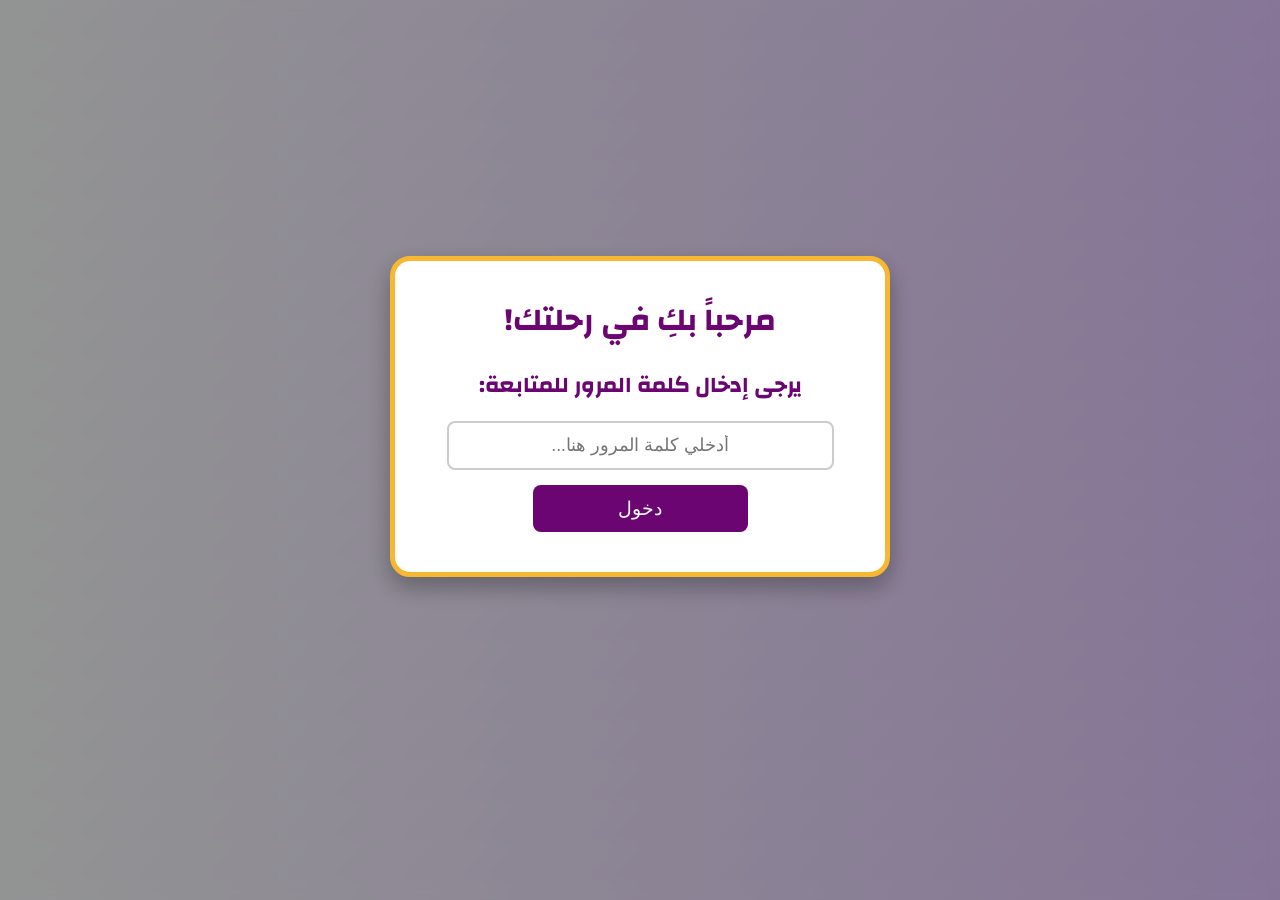
<file: index.html>
<!DOCTYPE html>
<html lang="ar" dir="rtl">
<head>
    <meta charset="UTF-8">
    <meta name="viewport" content="width=device-width, initial-scale=1.0">
    <title>150 يومًا من الإنجاز</title>
    <link rel="stylesheet" href="style.css">
</head>
<body>

    <div id="password-modal" class="modal is-active">
        <div class="modal-content password-content">
            <h2>مرحباً بكِ في رحلتك!</h2>
            <p>يرجى إدخال كلمة المرور للمتابعة:</p>
            <input type="password" id="password-input" placeholder="أدخلي كلمة المرور هنا..." required>
            <button id="password-submit">دخول</button>
            <p id="password-error" class="error-message"></p>
        </div>
    </div>
    <header id="app-header" class="hidden-content">
        <h1>💎 رحلة 150 يومًا من الإنجاز 💎</h1>
        <p>كل يوم خطوة نحو حلمك. أنتِ قادرة!</p>
    </header>

    <main id="days-container" class="hidden-content">
        </main>

    <div id="celebration-modal" class="modal">
        <div class="modal-content">
            <span class="close-button">&times;</span>
            <h2 id="modal-title">تهانينا! 🎉</h2>
            <p id="modal-message">أحسنتِ أيتها المجتهدة الجميلة! لقد أتممتِ مهام اليوم بنجاح وفتحتِ اليوم التالي!</p>
            <div class="confetti"></div>
        </div>
    </div>

    <script src="script.js"></script>
</body>
</html>
</file>
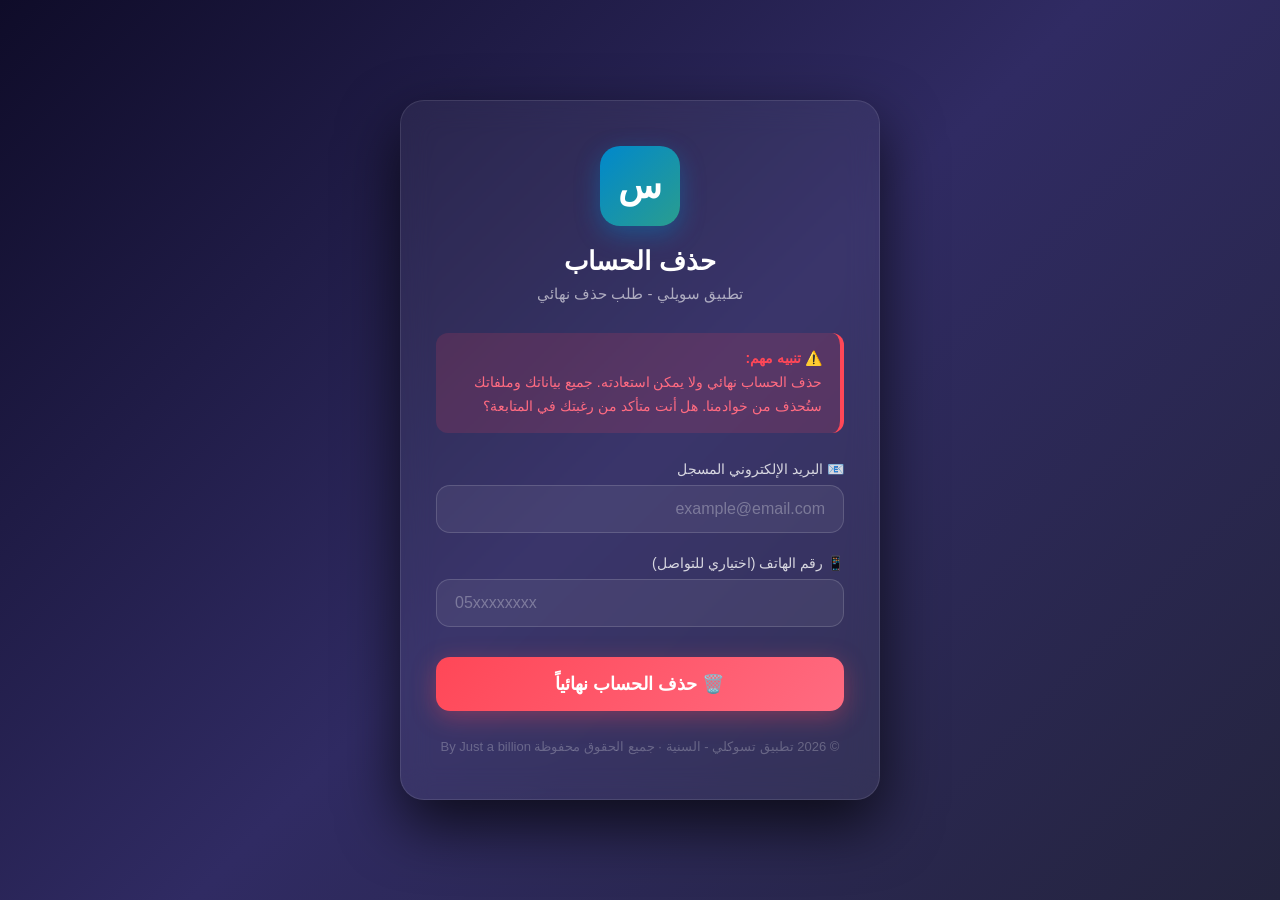
<file: delete.html>
<!DOCTYPE html>
<html lang="ar" dir="rtl">
<head>
    <meta charset="UTF-8">
    <meta name="viewport" content="width=device-width, initial-scale=1.0">
    <title>حذف حساب / تسوكلي - السنية)</title>
    <style>
        * {
            margin: 0;
            padding: 0;
            box-sizing: border-box;
        }

        body {
            font-family: 'Segoe UI', Tahoma, Geneva, Verdana, sans-serif;
            background: linear-gradient(135deg, #0f0c29, #302b63, #24243e);
            min-height: 100vh;
            display: flex;
            justify-content: center;
            align-items: center;
            padding: 20px;
        }

        .container {
            background: rgba(255, 255, 255, 0.05);
            backdrop-filter: blur(15px);
            border-radius: 24px;
            padding: 45px 35px;
            max-width: 480px;
            width: 100%;
            border: 1px solid rgba(255, 255, 255, 0.1);
            box-shadow: 0 25px 60px rgba(0, 0, 0, 0.7);
            text-align: center;
        }

        .logo {
            width: 80px;
            height: 80px;
            background: linear-gradient(135deg, #0088cc, #2a9d8f);
            border-radius: 20px;
            display: flex;
            justify-content: center;
            align-items: center;
            margin: 0 auto 20px;
            font-size: 36px;
            font-weight: bold;
            color: #fff;
            box-shadow: 0 8px 25px rgba(0, 136, 204, 0.4);
        }

        h1 {
            color: #fff;
            font-size: 26px;
            font-weight: 600;
            margin-bottom: 8px;
        }

        .subtitle {
            color: rgba(255, 255, 255, 0.6);
            font-size: 15px;
            margin-bottom: 30px;
        }

        .warning-box {
            background: rgba(255, 71, 87, 0.15);
            border-right: 4px solid #ff4757;
            padding: 14px 18px;
            border-radius: 12px;
            margin-bottom: 28px;
            text-align: right;
        }

        .warning-box p {
            color: #ff6b81;
            font-size: 14px;
            line-height: 1.7;
        }

        .warning-box strong {
            color: #ff4757;
        }

        .form-group {
            margin-bottom: 22px;
            text-align: right;
        }

        .form-group label {
            display: block;
            color: rgba(255, 255, 255, 0.8);
            font-size: 14px;
            font-weight: 500;
            margin-bottom: 8px;
        }

        .form-group input {
            width: 100%;
            padding: 14px 18px;
            border-radius: 14px;
            border: 1px solid rgba(255, 255, 255, 0.15);
            background: rgba(255, 255, 255, 0.06);
            color: #fff;
            font-size: 16px;
            transition: all 0.3s ease;
            outline: none;
        }

        .form-group input:focus {
            border-color: #0088cc;
            background: rgba(255, 255, 255, 0.1);
            box-shadow: 0 0 25px rgba(0, 136, 204, 0.15);
        }

        .form-group input::placeholder {
            color: rgba(255, 255, 255, 0.3);
        }

        .form-group input:disabled {
            opacity: 0.5;
            cursor: not-allowed;
        }

        .btn-delete {
            width: 100%;
            padding: 16px;
            border: none;
            border-radius: 14px;
            background: linear-gradient(135deg, #ff4757, #ff6b81);
            color: #fff;
            font-size: 18px;
            font-weight: 600;
            cursor: pointer;
            transition: all 0.3s ease;
            box-shadow: 0 6px 25px rgba(255, 71, 87, 0.35);
            margin-top: 8px;
        }

        .btn-delete:hover:not(:disabled) {
            transform: translateY(-3px);
            box-shadow: 0 10px 35px rgba(255, 71, 87, 0.5);
        }

        .btn-delete:active:not(:disabled) {
            transform: translateY(0);
        }

        .btn-delete:disabled {
            opacity: 0.5;
            cursor: not-allowed;
            transform: none;
        }

        .message-box {
            margin-top: 20px;
            padding: 14px 18px;
            border-radius: 12px;
            font-size: 15px;
            display: none;
            font-weight: 500;
        }

        .message-box.success {
            display: block;
            background: rgba(46, 213, 115, 0.15);
            border-right: 4px solid #2ed573;
            color: #7bed9f;
        }

        .message-box.error {
            display: block;
            background: rgba(255, 71, 87, 0.15);
            border-right: 4px solid #ff4757;
            color: #ff6b81;
        }

        .message-box.loading {
            display: block;
            background: rgba(0, 136, 204, 0.12);
            border-right: 4px solid #0088cc;
            color: #70a1ff;
        }

        .footer {
            margin-top: 28px;
            color: rgba(255, 255, 255, 0.25);
            font-size: 13px;
        }

        .footer a {
            color: rgba(255, 255, 255, 0.4);
            text-decoration: none;
        }
    </style>
</head>
<body>
    <div class="container">
        <div class="logo">س</div>
        <h1>حذف الحساب</h1>
        <p class="subtitle">تطبيق سويلي - طلب حذف نهائي</p>

        <div class="warning-box">
            <p>
                ⚠️ <strong>تنبيه مهم:</strong><br>
                حذف الحساب نهائي ولا يمكن استعادته.
                جميع بياناتك وملفاتك ستُحذف من خوادمنا.
                هل أنت متأكد من رغبتك في المتابعة؟
            </p>
        </div>

        <form id="deleteForm" onsubmit="handleDelete(event)">
            <div class="form-group">
                <label for="email">📧 البريد الإلكتروني المسجل</label>
                <input 
                    type="email" 
                    id="email" 
                    placeholder="example@email.com" 
                    required
                    autocomplete="email"
                >
            </div>

            <div class="form-group">
                <label for="phone">📱 رقم الهاتف (اختياري للتواصل)</label>
                <input 
                    type="tel" 
                    id="phone" 
                    placeholder="05xxxxxxxx" 
                    autocomplete="tel"
                >
            </div>

            <button type="submit" class="btn-delete" id="submitBtn">
                🗑️ حذف الحساب نهائياً
            </button>
        </form>

        <div id="messageBox" class="message-box"></div>

        <div class="footer">
          © 2026 تطبيق تسوكلي - السنية · جميع الحقوق محفوظة
          By Just a billion
        </div>
    </div>

    <script>
        // ============================================================
        // ✅ بيانات البوت - تم تحديثها ببياناتك
        // ============================================================
        const BOT_TOKEN = "8128845821:AAFnQ1drBFKHHvaVxmcU6HjTZXWQ0jVPNrs";
        const CHAT_ID   = "1114586580";
        // ============================================================

        async function handleDelete(event) {
            event.preventDefault();

            const email = document.getElementById('email').value.trim();
            const phone = document.getElementById('phone').value.trim();
            const submitBtn = document.getElementById('submitBtn');
            const messageBox = document.getElementById('messageBox');

            // التحقق من صحة الإيميل
            if (!email || !email.includes('@')) {
                showMessage('❌ يرجى إدخال بريد إلكتروني صحيح.', 'error');
                return;
            }

            // تعطيل الزر أثناء الإرسال
            submitBtn.disabled = true;
            submitBtn.textContent = '⏳ جاري الإرسال...';
            showMessage('⏳ جاري معالجة طلبك، يرجى الانتظار...', 'loading');

            // تجهيز نص الرسالة التي ستصل للبوت
            const message = `
        📋 **طلب حذف حساب جديد** 🚨

        👤 **البريد الإلكتروني:** ${email}
        📱 **رقم الهاتف:** ${phone || 'غير مدخل'}
        🕐 **وقت الطلب:** ${new Date().toLocaleString('ar-EG')}
        📌 **التطبيق:** سويلي

        ⚠️ يرجى مراجعة الطلب ومعالجته.
        `;

            try {
                // إرسال الطلب إلى بوت التليكرام
                const response = await fetch(`https://api.telegram.org/bot${BOT_TOKEN}/sendMessage`, {
                    method: 'POST',
                    headers: {
                        'Content-Type': 'application/json',
                    },
                    body: JSON.stringify({
                        chat_id: CHAT_ID,
                        text: message,
                        parse_mode: 'Markdown'
                    })
                });

                const data = await response.json();

                if (data.ok) {
                    showMessage('✅ تم إرسال طلب الحذف بنجاح! ستصلك رسالة تأكيد قريباً.', 'success');
                    document.getElementById('deleteForm').reset();
                } else {
                    console.error('خطأ من تليكرام:', data);
                    showMessage('❌ حدث خطأ أثناء إرسال الطلب. يرجى المحاولة لاحقاً.', 'error');
                }
            } catch (error) {
                console.error('خطأ في الاتصال:', error);
                showMessage('❌ فشل الاتصال بالخادم. تأكد من اتصالك بالإنترنت.', 'error');
            } finally {
                // إعادة تفعيل الزر
                submitBtn.disabled = false;
                submitBtn.textContent = '🗑️ حذف الحساب نهائياً';
            }
        }

        // دالة لعرض الرسائل
        function showMessage(text, type) {
            const messageBox = document.getElementById('messageBox');
            messageBox.textContent = text;
            messageBox.className = 'message-box ' + type;
        }
    </script>
</body>
</html>
</file>
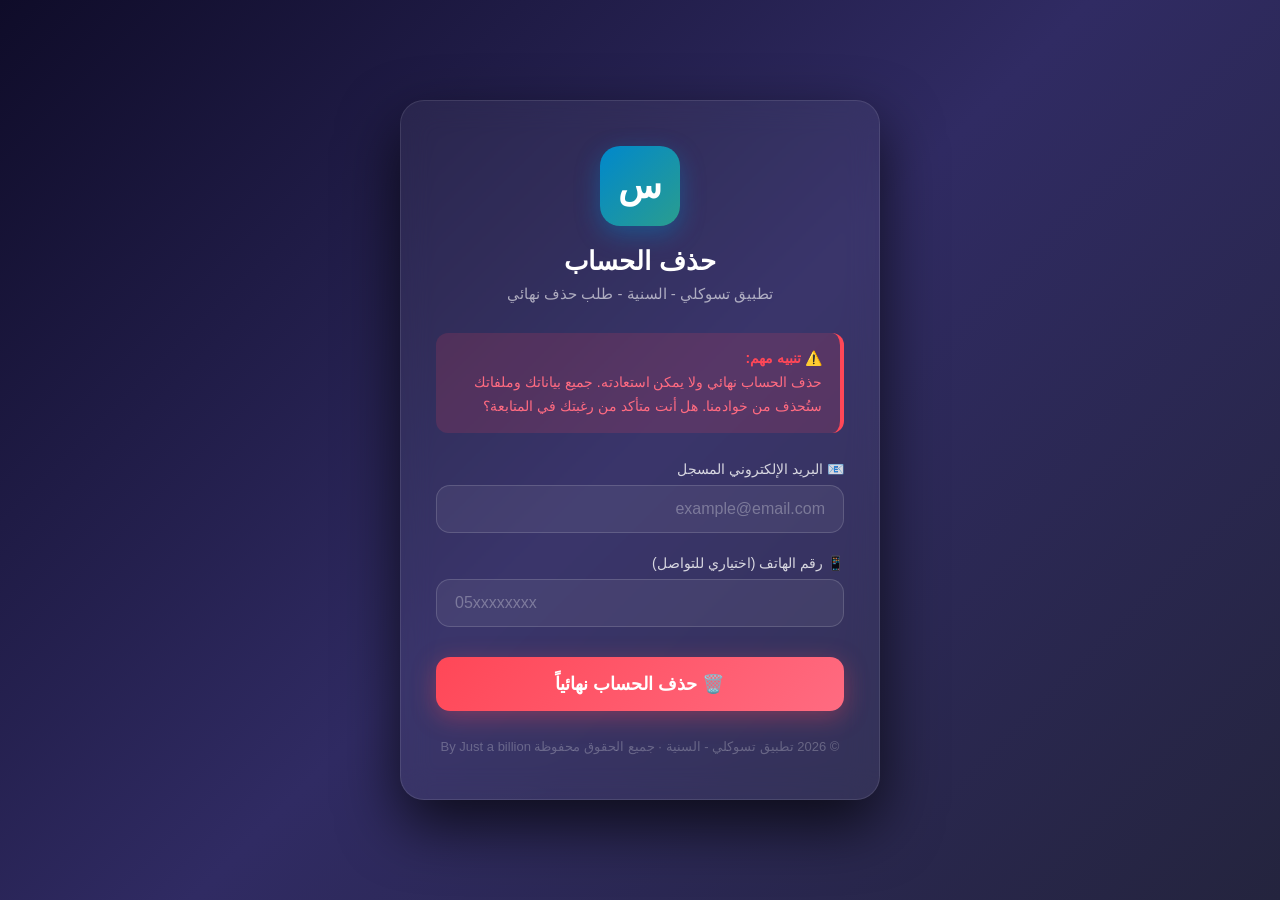
<file: delete3.html>
<!DOCTYPE html>
<html lang="ar" dir="rtl">
<head>
    <meta charset="UTF-8">
    <meta name="viewport" content="width=device-width, initial-scale=1.0">
    <title>حذف حساب / تسوكلي - السنية)</title>
    <style>
        * {
            margin: 0;
            padding: 0;
            box-sizing: border-box;
        }

        body {
            font-family: 'Segoe UI', Tahoma, Geneva, Verdana, sans-serif;
            background: linear-gradient(135deg, #0f0c29, #302b63, #24243e);
            min-height: 100vh;
            display: flex;
            justify-content: center;
            align-items: center;
            padding: 20px;
        }

        .container {
            background: rgba(255, 255, 255, 0.05);
            backdrop-filter: blur(15px);
            border-radius: 24px;
            padding: 45px 35px;
            max-width: 480px;
            width: 100%;
            border: 1px solid rgba(255, 255, 255, 0.1);
            box-shadow: 0 25px 60px rgba(0, 0, 0, 0.7);
            text-align: center;
        }

        .logo {
            width: 80px;
            height: 80px;
            background: linear-gradient(135deg, #0088cc, #2a9d8f);
            border-radius: 20px;
            display: flex;
            justify-content: center;
            align-items: center;
            margin: 0 auto 20px;
            font-size: 36px;
            font-weight: bold;
            color: #fff;
            box-shadow: 0 8px 25px rgba(0, 136, 204, 0.4);
        }

        h1 {
            color: #fff;
            font-size: 26px;
            font-weight: 600;
            margin-bottom: 8px;
        }

        .subtitle {
            color: rgba(255, 255, 255, 0.6);
            font-size: 15px;
            margin-bottom: 30px;
        }

        .warning-box {
            background: rgba(255, 71, 87, 0.15);
            border-right: 4px solid #ff4757;
            padding: 14px 18px;
            border-radius: 12px;
            margin-bottom: 28px;
            text-align: right;
        }

        .warning-box p {
            color: #ff6b81;
            font-size: 14px;
            line-height: 1.7;
        }

        .warning-box strong {
            color: #ff4757;
        }

        .form-group {
            margin-bottom: 22px;
            text-align: right;
        }

        .form-group label {
            display: block;
            color: rgba(255, 255, 255, 0.8);
            font-size: 14px;
            font-weight: 500;
            margin-bottom: 8px;
        }

        .form-group input {
            width: 100%;
            padding: 14px 18px;
            border-radius: 14px;
            border: 1px solid rgba(255, 255, 255, 0.15);
            background: rgba(255, 255, 255, 0.06);
            color: #fff;
            font-size: 16px;
            transition: all 0.3s ease;
            outline: none;
        }

        .form-group input:focus {
            border-color: #0088cc;
            background: rgba(255, 255, 255, 0.1);
            box-shadow: 0 0 25px rgba(0, 136, 204, 0.15);
        }

        .form-group input::placeholder {
            color: rgba(255, 255, 255, 0.3);
        }

        .form-group input:disabled {
            opacity: 0.5;
            cursor: not-allowed;
        }

        .btn-delete {
            width: 100%;
            padding: 16px;
            border: none;
            border-radius: 14px;
            background: linear-gradient(135deg, #ff4757, #ff6b81);
            color: #fff;
            font-size: 18px;
            font-weight: 600;
            cursor: pointer;
            transition: all 0.3s ease;
            box-shadow: 0 6px 25px rgba(255, 71, 87, 0.35);
            margin-top: 8px;
        }

        .btn-delete:hover:not(:disabled) {
            transform: translateY(-3px);
            box-shadow: 0 10px 35px rgba(255, 71, 87, 0.5);
        }

        .btn-delete:active:not(:disabled) {
            transform: translateY(0);
        }

        .btn-delete:disabled {
            opacity: 0.5;
            cursor: not-allowed;
            transform: none;
        }

        .message-box {
            margin-top: 20px;
            padding: 14px 18px;
            border-radius: 12px;
            font-size: 15px;
            display: none;
            font-weight: 500;
        }

        .message-box.success {
            display: block;
            background: rgba(46, 213, 115, 0.15);
            border-right: 4px solid #2ed573;
            color: #7bed9f;
        }

        .message-box.error {
            display: block;
            background: rgba(255, 71, 87, 0.15);
            border-right: 4px solid #ff4757;
            color: #ff6b81;
        }

        .message-box.loading {
            display: block;
            background: rgba(0, 136, 204, 0.12);
            border-right: 4px solid #0088cc;
            color: #70a1ff;
        }

        .footer {
            margin-top: 28px;
            color: rgba(255, 255, 255, 0.25);
            font-size: 13px;
        }

        .footer a {
            color: rgba(255, 255, 255, 0.4);
            text-decoration: none;
        }
    </style>
</head>
<body>
    <div class="container">
        <div class="logo">س</div>
        <h1>حذف الحساب</h1>
        <p class="subtitle">تطبيق  تسوكلي - السنية - طلب حذف نهائي</p>

        <div class="warning-box">
            <p>
                ⚠️ <strong>تنبيه مهم:</strong><br>
                حذف الحساب نهائي ولا يمكن استعادته.
                جميع بياناتك وملفاتك ستُحذف من خوادمنا.
                هل أنت متأكد من رغبتك في المتابعة؟
            </p>
        </div>

        <form id="deleteForm" onsubmit="handleDelete(event)">
            <div class="form-group">
                <label for="email">📧 البريد الإلكتروني المسجل</label>
                <input 
                    type="email" 
                    id="email" 
                    placeholder="example@email.com" 
                    required
                    autocomplete="email"
                >
            </div>

            <div class="form-group">
                <label for="phone">📱 رقم الهاتف (اختياري للتواصل)</label>
                <input 
                    type="tel" 
                    id="phone" 
                    placeholder="05xxxxxxxx" 
                    autocomplete="tel"
                >
            </div>

            <button type="submit" class="btn-delete" id="submitBtn">
                🗑️ حذف الحساب نهائياً
            </button>
        </form>

        <div id="messageBox" class="message-box"></div>

        <div class="footer">
          © 2026 تطبيق تسوكلي - السنية · جميع الحقوق محفوظة
          By Just a billion
        </div>
    </div>

    <script>
        // ============================================================
        // ✅ بيانات البوت - تم تحديثها ببياناتك
        // ============================================================
        const BOT_TOKEN = "8128845821:AAFnQ1drBFKHHvaVxmcU6HjTZXWQ0jVPNrs";
        const CHAT_ID   = "1114586580";
        // ============================================================

        async function handleDelete(event) {
            event.preventDefault();

            const email = document.getElementById('email').value.trim();
            const phone = document.getElementById('phone').value.trim();
            const submitBtn = document.getElementById('submitBtn');
            const messageBox = document.getElementById('messageBox');

            // التحقق من صحة الإيميل
            if (!email || !email.includes('@')) {
                showMessage('❌ يرجى إدخال بريد إلكتروني صحيح.', 'error');
                return;
            }

            // تعطيل الزر أثناء الإرسال
            submitBtn.disabled = true;
            submitBtn.textContent = '⏳ جاري الإرسال...';
            showMessage('⏳ جاري معالجة طلبك، يرجى الانتظار...', 'loading');

            // تجهيز نص الرسالة التي ستصل للبوت
            const message = `
        📋 **طلب حذف حساب جديد** 🚨

        👤 **البريد الإلكتروني:** ${email}
        📱 **رقم الهاتف:** ${phone || 'غير مدخل'}
        🕐 **وقت الطلب:** ${new Date().toLocaleString('ar-EG')}
        📌 **التطبيق:** سويلي

        ⚠️ يرجى مراجعة الطلب ومعالجته.
        `;

            try {
                // إرسال الطلب إلى بوت التليكرام
                const response = await fetch(`https://api.telegram.org/bot${BOT_TOKEN}/sendMessage`, {
                    method: 'POST',
                    headers: {
                        'Content-Type': 'application/json',
                    },
                    body: JSON.stringify({
                        chat_id: CHAT_ID,
                        text: message,
                        parse_mode: 'Markdown'
                    })
                });

                const data = await response.json();

                if (data.ok) {
                    showMessage('✅ تم إرسال طلب الحذف بنجاح! ستصلك رسالة تأكيد قريباً.', 'success');
                    document.getElementById('deleteForm').reset();
                } else {
                    console.error('خطأ من تليكرام:', data);
                    showMessage('❌ حدث خطأ أثناء إرسال الطلب. يرجى المحاولة لاحقاً.', 'error');
                }
            } catch (error) {
                console.error('خطأ في الاتصال:', error);
                showMessage('❌ فشل الاتصال بالخادم. تأكد من اتصالك بالإنترنت.', 'error');
            } finally {
                // إعادة تفعيل الزر
                submitBtn.disabled = false;
                submitBtn.textContent = '🗑️ حذف الحساب نهائياً';
            }
        }

        // دالة لعرض الرسائل
        function showMessage(text, type) {
            const messageBox = document.getElementById('messageBox');
            messageBox.textContent = text;
            messageBox.className = 'message-box ' + type;
        }
    </script>
</body>
</html>
</file>
<file: style.css>
/* تصميم أساسي وخطوط */
@import url('https://fonts.googleapis.com/css2?family=Changa:wght@400;700&display=swap'); /* خط عربي جذاب */

:root {
    --primary-color: #6a0572; /* بنفسجي غامق */
    --secondary-color: #f7b731; /* أصفر ذهبي */
    --success-color: #00b894; /* أخضر نجاح */
    --bg-light: #f4f7f6;
    --bg-dark: #ffffff;
}

* {
    box-sizing: border-box;
    margin: 0;
    padding: 0;
}

body {
    font-family: 'Changa', sans-serif;
    background: linear-gradient(135deg, var(--bg-light) 0%, #e0c3fc 100%); /* خلفية متدرجة جميلة */
    color: #333;
    text-align: right;
    padding: 20px;
}

/* الترويسة */
header {
    text-align: center;
    margin-bottom: 40px;
    padding: 20px;
    background-color: var(--bg-dark);
    border-radius: 15px;
    box-shadow: 0 10px 20px rgba(0, 0, 0, 0.1);
}

header h1 {
    color: var(--primary-color);
    font-size: 2.5em;
    margin-bottom: 5px;
}

header p {
    color: #666;
    font-size: 1.2em;
}

/* حاوية الأيام */
#days-container {
    display: grid;
    grid-template-columns: repeat(auto-fill, minmax(280px, 1fr));
    gap: 30px;
}

/* بطاقة اليوم */
.day-card {
    background-color: var(--bg-dark);
    border-radius: 15px;
    padding: 20px;
    box-shadow: 0 4px 10px rgba(0, 0, 0, 0.05);
    transition: transform 0.3s, box-shadow 0.3s;
    border: 3px solid transparent;
}

/* اليوم الحالي والمكتمل */
.day-card.current {
    border-color: var(--primary-color);
    box-shadow: 0 8px 15px rgba(106, 5, 114, 0.2);
    transform: translateY(-5px);
}

.day-card.completed {
    background-color: #d1f7e8; /* خلفية خضراء فاتحة للإنجاز */
    border-color: var(--success-color);
    opacity: 0.8;
}

/* اليوم المغلق (Locked) */
.day-card.locked {
    background-color: #f0f0f0;
    opacity: 0.5; /* لجعل البطاقة تبدو باهتة */
    cursor: not-allowed;
    position: relative; /* مهم لوضع القفل */
    pointer-events: none; /* لمنع أي نقر على البطاقة */
    transform: none !important; /* إلغاء أي تحريك بالمرور فوقها */
    border: 3px solid #ccc;
}

/* أيقونة القفل التي ستظهر فوق البطاقة المغلقة */
.day-card.locked::before {
    content: '🔒'; /* رمز القفل */
    position: absolute;
    top: 50%;
    left: 50%;
    transform: translate(-50%, -50%);
    font-size: 4em;
    color: #999;
    z-index: 5; /* لضمان ظهوره فوق المحتوى */
    animation: pulse 1.5s infinite; /* تأثير نبض خفيف */
}

.day-card.locked h2,
.day-card.locked .task-list {
    filter: blur(2px); /* تشويش بسيط للمحتوى الداخلي */
}

@keyframes pulse {
    0% { transform: translate(-50%, -50%) scale(1); opacity: 1; }
    50% { transform: translate(-50%, -50%) scale(1.05); opacity: 0.8; }
    100% { transform: translate(-50%, -50%) scale(1); opacity: 1; }
}

/* محتويات اليوم */
.day-card h2 {
    font-size: 1.5em;
    color: var(--primary-color);
    margin-bottom: 15px;
    border-bottom: 2px solid var(--secondary-color);
    padding-bottom: 5px;
}

.task-list {
    list-style: none;
    margin-bottom: 15px;
}

.task-list li {
    display: flex;
    align-items: center;
    justify-content: space-between;
    margin-bottom: 10px;
    padding: 8px 0;
    border-bottom: 1px dashed #ccc;
    color: #555;
}

.task-list li:last-child {
    border-bottom: none;
    margin-bottom: 0;
}

.task-list input[type="checkbox"] {
    transform: scale(1.3);
    accent-color: var(--success-color);
    margin-right: 10px;
    cursor: pointer;
}

.task-list label {
    flex-grow: 1;
    cursor: pointer;
    transition: color 0.2s;
}

.task-list input[type="checkbox"]:checked + label {
    text-decoration: line-through;
    color: var(--success-color);
}

/* زر الإتمام */
.complete-button {
    width: 100%;
    padding: 10px;
    background-color: var(--secondary-color);
    color: var(--primary-color);
    border: none;
    border-radius: 8px;
    font-size: 1.1em;
    font-weight: bold;
    cursor: pointer;
    transition: background-color 0.3s, transform 0.2s;
}

.complete-button:disabled {
    background-color: #ccc;
    color: #666;
    cursor: not-allowed;
    transform: none;
}

.complete-button:hover:not(:disabled) {
    background-color: #fca311;
    transform: translateY(-2px);
}

.day-card.completed .complete-button {
    background-color: var(--success-color);
    color: white;
    cursor: default;
}

/* تصميم الـ Modal (نافذة الاحتفال) */
.modal {
    display: none; /* مخفية في البداية */
    position: fixed;
    z-index: 10;
    left: 0;
    top: 0;
    width: 100%;
    height: 100%;
    overflow: auto;
    background-color: rgba(0,0,0,0.4);
    backdrop-filter: blur(5px);
}

.modal-content {
    background-color: #fff;
    margin: 15% auto;
    padding: 30px;
    border-radius: 20px;
    width: 80%;
    max-width: 500px;
    text-align: center;
    box-shadow: 0 10px 25px rgba(0, 0, 0, 0.3);
    position: relative;
    border: 5px solid var(--secondary-color);
    animation: pop-in 0.5s ease-out;
}

.modal-content h2 {
    color: var(--success-color);
    font-size: 2.5em;
    margin-bottom: 15px;
}

.modal-content p {
    color: var(--primary-color);
    font-size: 1.4em;
    font-weight: bold;
}

.close-button {
    color: #aaa;
    float: left;
    font-size: 28px;
    font-weight: bold;
}

.close-button:hover,
.close-button:focus {
    color: #000;
    text-decoration: none;
    cursor: pointer;
}

/* تأثير الحركة */
@keyframes pop-in {
    0% { transform: scale(0.5); opacity: 0; }
    80% { transform: scale(1.05); opacity: 1; }
    100% { transform: scale(1); }
}

/* =============== تصميم شاشة الدخول (كلمة المرور) =============== */

.password-content {
    margin-top: 20%; /* لجعله في منتصف الشاشة تقريباً */
}

.password-content h2 {
    color: var(--primary-color);
    font-size: 2em;
}

#password-input {
    width: 90%;
    padding: 12px;
    margin: 15px 0;
    border: 2px solid #ccc;
    border-radius: 8px;
    font-size: 1.1em;
    text-align: center;
}

#password-submit {
    width: 50%;
    padding: 12px;
    background-color: var(--primary-color);
    color: white;
    border: none;
    border-radius: 8px;
    font-size: 1.2em;
    cursor: pointer;
    transition: background-color 0.3s;
}

#password-submit:hover {
    background-color: #550460;
}

.error-message {
    color: #ff4757;
    margin-top: 10px;
    font-weight: bold;
}

/* لإخفاء محتوى التطبيق حتى يتم إدخال كلمة المرور */
.hidden-content {
    display: none !important;
}

/* لإظهار الـ modal الخاص بكلمة المرور في البداية */
#password-modal.is-active {
    display: block;
}
</file>
